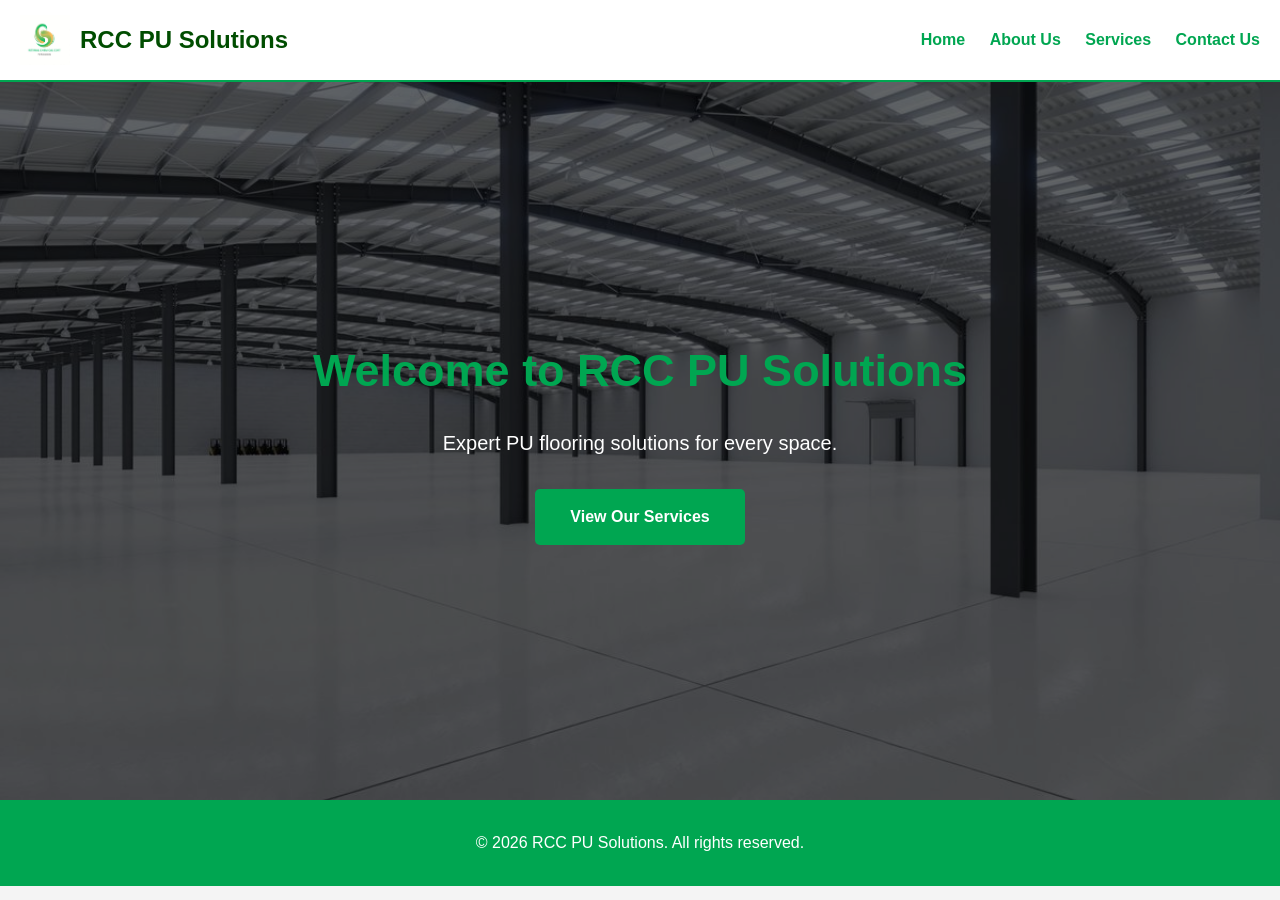
<file: index.html>
<!DOCTYPE html>
<html lang="en">
<head>
    <meta charset="UTF-8">
    <meta name="viewport" content="width=device-width, initial-scale=1.0">
    <title>RCC PU Solutions | Professional Flooring</title>
    <link rel="stylesheet" href="style.css">
</head>
<body>

<header>
    <div class="header-left">
        <img src="logo.png" alt="RCC PU Solutions Logo">
        <span class="company-name">RCC PU Solutions</span>
    </div>
    <nav>
        <a href="index.html">Home</a>
        <a href="about.html">About Us</a>
        <a href="services.html">Services</a>
        <a href="contact.html">Contact Us</a>
    </nav>
</header>

<section class="home-main">
    <div class="hero-content">
        <h1>Welcome to RCC PU Solutions</h1>
        <p>Expert PU flooring solutions for every space.</p>
        <a href="services.html" class="button">View Our Services</a>
    </div>
</section>

<footer>
    &copy; 2026 RCC PU Solutions. All rights reserved.
</footer>

</body>
</html>
</file>
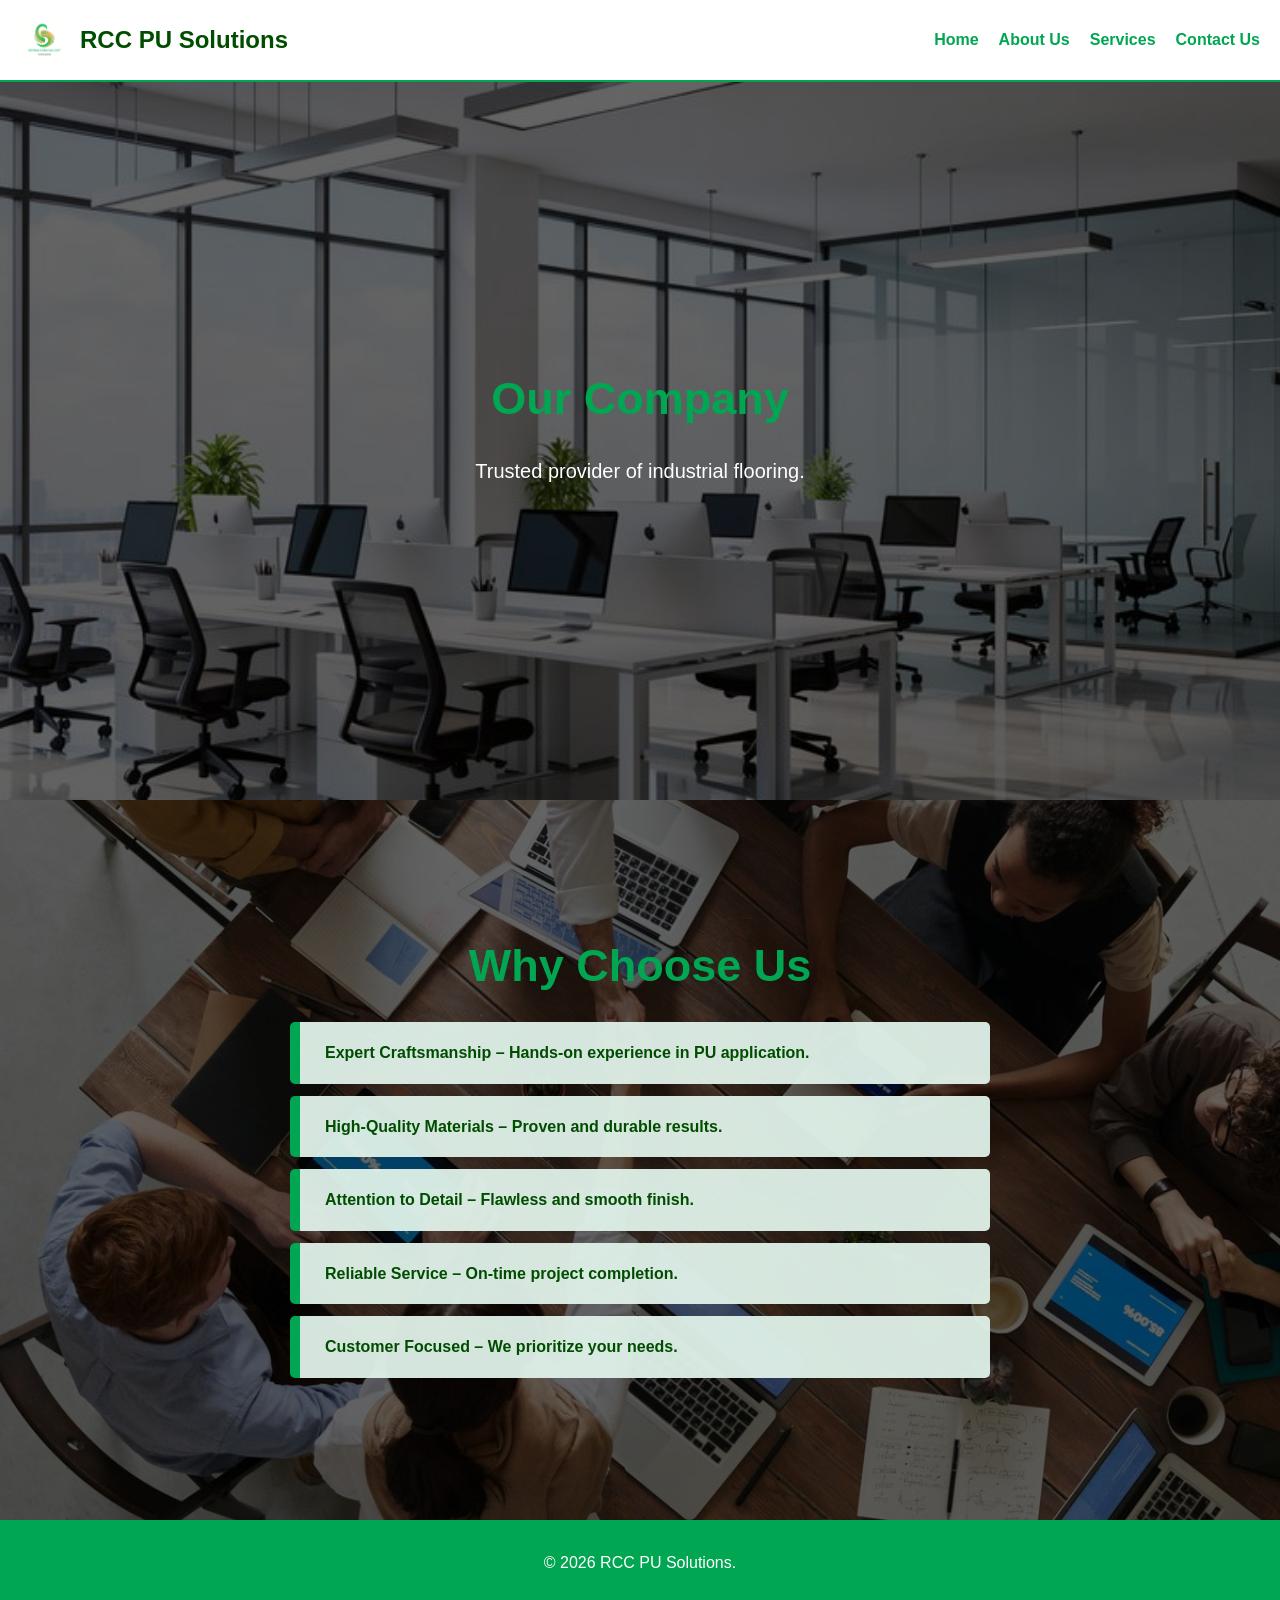
<file: about.html>
<!DOCTYPE html>
<html lang="en">
<head>
    <meta charset="UTF-8">
    <meta name="viewport" content="width=device-width, initial-scale=1.0">
    <title>About Us | RCC PU Solutions</title>
    <link rel="stylesheet" href="style.css?v=5">
</head>
<body>
<header>
    <div class="header-left"><img src="logo.png" alt="Logo"><span class="company-name">RCC PU Solutions</span></div>
    <nav><a href="index.html">Home</a><a href="about.html">About Us</a><a href="services.html">Services</a><a href="contact.html">Contact Us</a></nav>
</header>
<section class="hero-section company-bg"><div class="hero-content"><h1>Our Company</h1><p>Trusted provider of industrial flooring.</p></div></section>
<section class="hero-section chooseus-bg">
    <div class="hero-content">
        <h1>Why Choose Us</h1>
        <ul>
            <li>Expert Craftsmanship – Hands-on experience in PU application.</li>
            <li>High-Quality Materials – Proven and durable results.</li>
            <li>Attention to Detail – Flawless and smooth finish.</li>
            <li>Reliable Service – On-time project completion.</li>
            <li>Customer Focused – We prioritize your needs.</li>
        </ul>
    </div>
</section>
<footer>&copy; 2026 RCC PU Solutions.</footer>
</body>
</html>
</file>
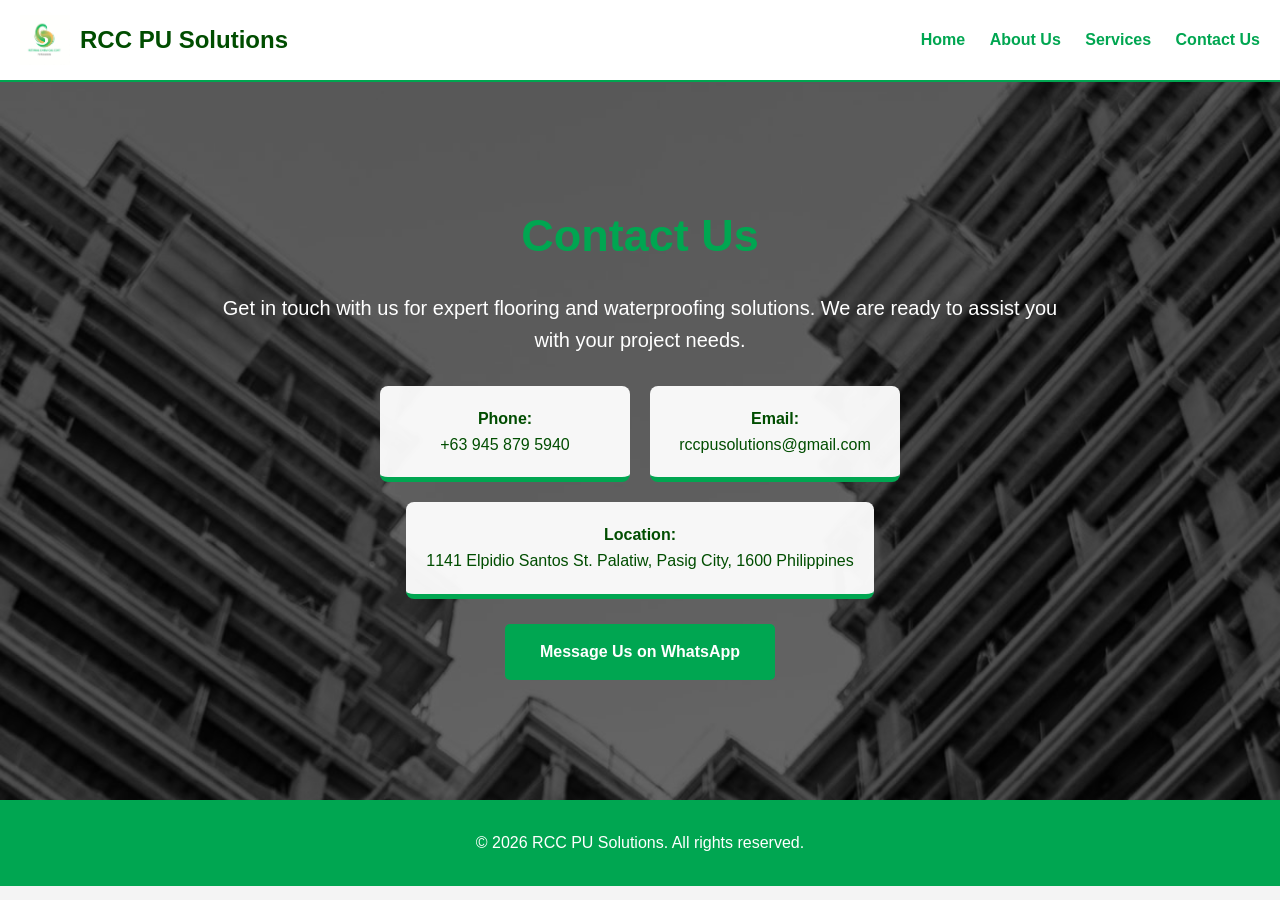
<file: contact.html>
<!DOCTYPE html>
<html lang="en">
<head>
    <meta charset="UTF-8">
    <meta name="viewport" content="width=device-width, initial-scale=1.0">
    <title>Contact Us | RCC PU Solutions</title>
    <link rel="stylesheet" href="style.css?v=7">
</head>
<body>

<header>
    <div class="header-left">
        <img src="logo.png" alt="RCC PU Solutions Logo">
        <span class="company-name">RCC PU Solutions</span>
    </div>
    <nav>
        <a href="index.html">Home</a>
        <a href="about.html">About Us</a>
        <a href="services.html">Services</a>
        <a href="contact.html">Contact Us</a>
    </nav>
</header>

<section class="hero-section contact-bg">
    <div class="hero-content">
        <h1>Contact Us</h1>
        <p>Get in touch with us for expert flooring and waterproofing solutions. We are ready to assist you with your project needs.</p>
        
        <div class="contact-info-container">
            <div class="contact-item">
                <strong>Phone:</strong> <br> +63 945 879 5940
            </div>
            <div class="contact-item">
                <strong>Email:</strong> <br> rccpusolutions@gmail.com
            </div>
            <div class="contact-item">
                <strong>Location:</strong> <br> 1141 Elpidio Santos St. Palatiw, Pasig City, 1600 Philippines
            </div>
        </div>

        <br>
        <a href="https://wa.me/639458795940" class="button" target="_blank">Message Us on WhatsApp</a>
    </div>
</section>

<footer>
    &copy; 2026 RCC PU Solutions. All rights reserved.
</footer>

</body>
</html>
</file>
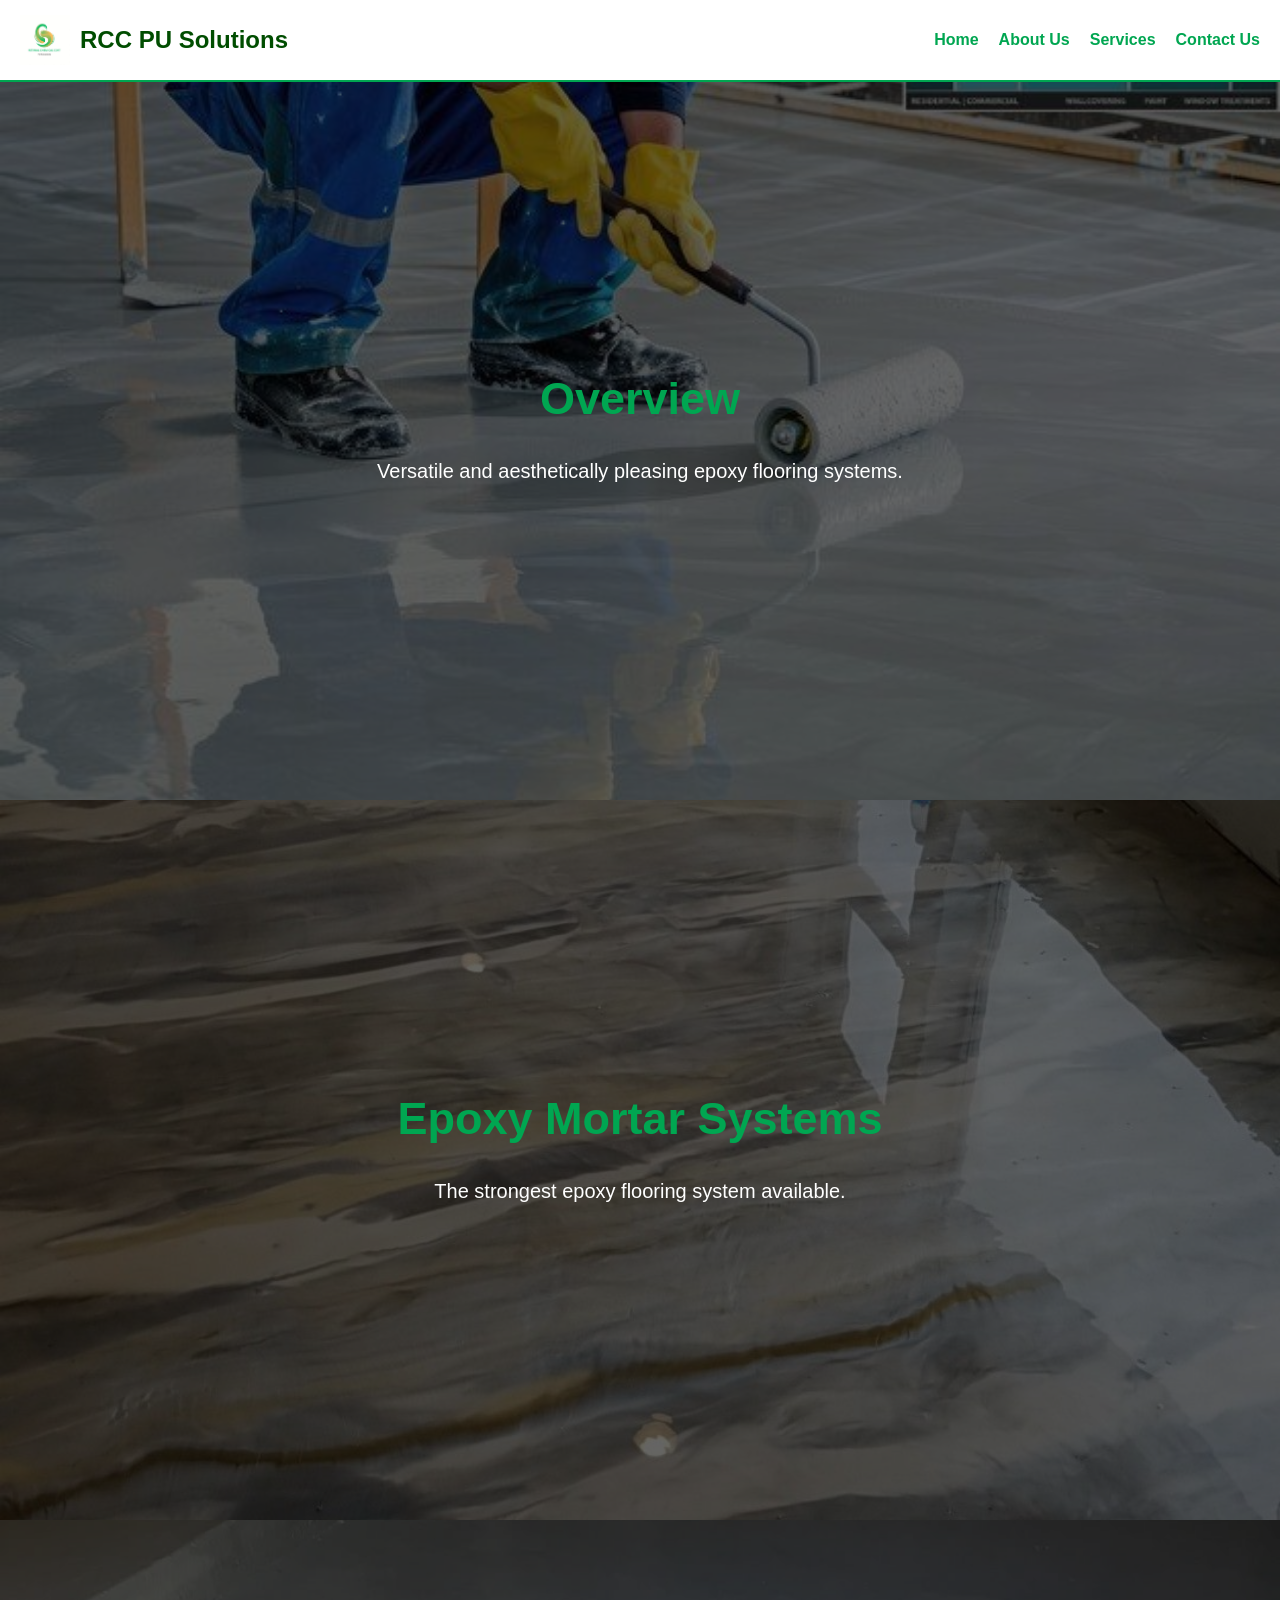
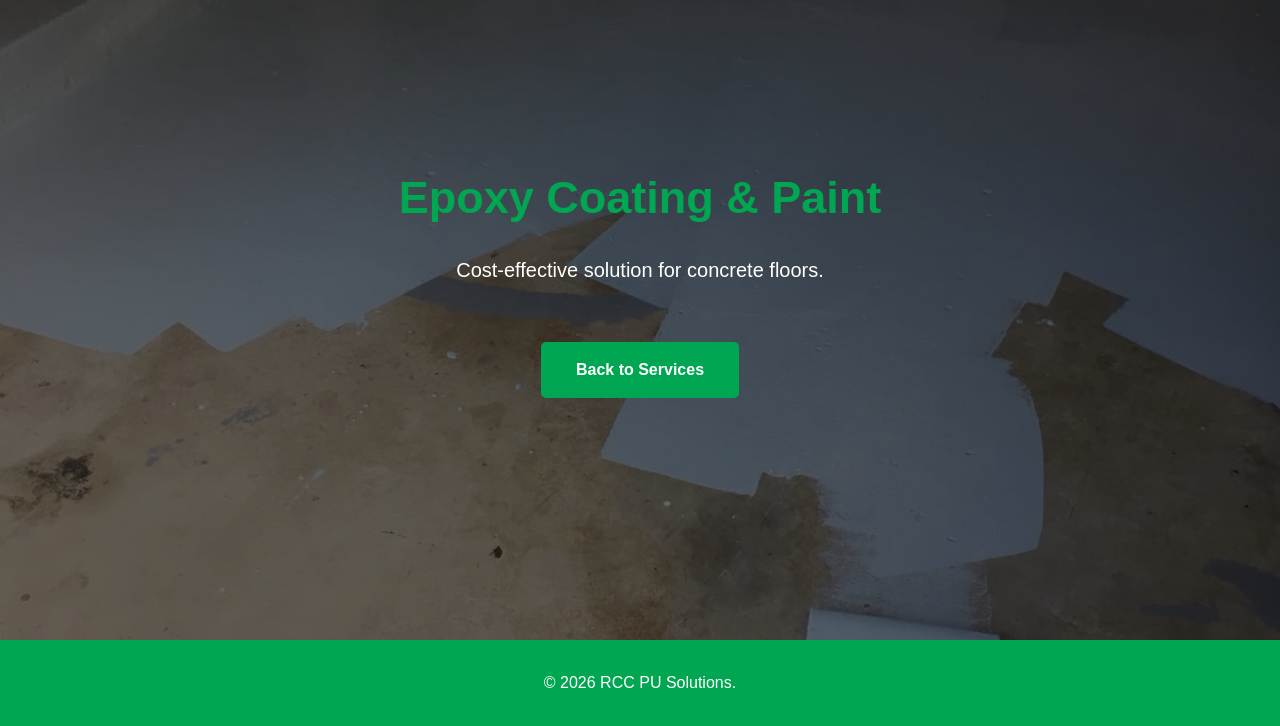
<file: epoxy-flooring.html>
<!DOCTYPE html>
<html lang="en">
<head>
    <meta charset="UTF-8">
    <meta name="viewport" content="width=device-width, initial-scale=1.0">
    <title>Epoxy Flooring Solutions | RCC PU Solutions</title>
    <link rel="stylesheet" href="style.css?v=5">
</head>
<body>
<header>
    <div class="header-left">
        <img src="logo.png" alt="RCC PU Solutions Logo">
        <span class="company-name">RCC PU Solutions</span>
    </div>
    <nav><a href="index.html">Home</a><a href="about.html">About Us</a><a href="services.html">Services</a><a href="contact.html">Contact Us</a></nav>
</header>
<section class="hero-section epoxy-overview-bg">
    <div class="hero-content"><h1>Overview</h1><p>Versatile and aesthetically pleasing epoxy flooring systems.</p></div>
</section>
<section class="hero-section epoxy-mortar-bg">
    <div class="hero-content"><h1>Epoxy Mortar Systems</h1><p>The strongest epoxy flooring system available.</p></div>
</section>
<section class="hero-section epoxy-paint-bg">
    <div class="hero-content"><h1>Epoxy Coating & Paint</h1><p>Cost-effective solution for concrete floors.</p><br><a href="services.html" class="button">Back to Services</a></div>
</section>
<footer>&copy; 2026 RCC PU Solutions.</footer>
</body>
</html>
</file>
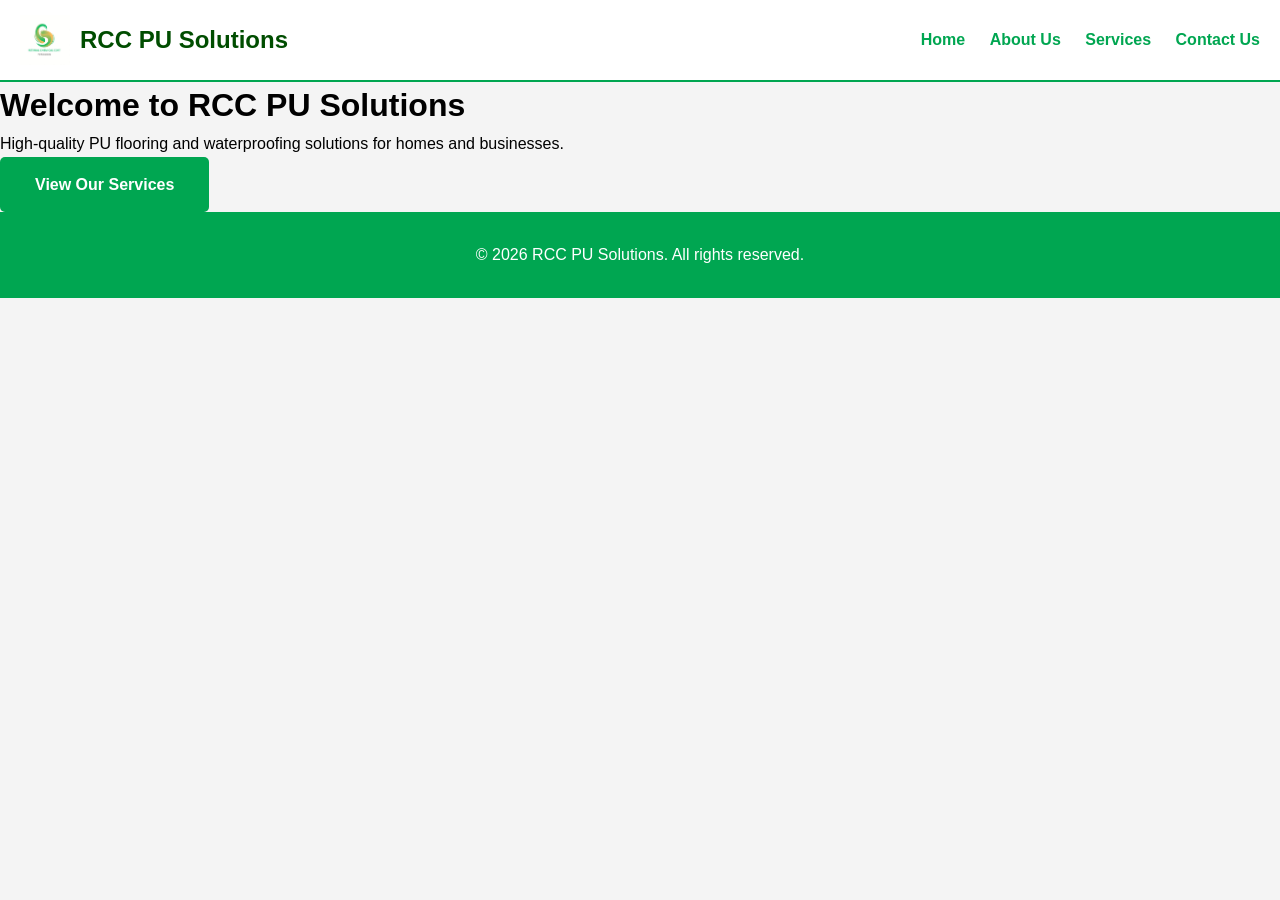
<file: Home.html>
<!DOCTYPE html>
<html lang="en">
<head>
<meta charset="UTF-8">
<meta name="viewport" content="width=device-width, initial-scale=1.0">
<title>RCC PU Solutions | Home</title>
<link rel="stylesheet" href="style.css">
</head>
<body>
<header>
    <div class="header-left">
        <img src="logo.png" alt="RCC PU Solutions Logo">
        <span class="company-name">RCC PU Solutions</span>
    </div>
    <nav>
        <a href="index.html">Home</a>
        <a href="about.html">About Us</a>
        <a href="services.html">Services</a>
        <a href="contact.html">Contact Us</a>
    </nav>
</header>

<main>
    <h1>Welcome to RCC PU Solutions</h1>
    <p>High-quality PU flooring and waterproofing solutions for homes and businesses.</p>
    <a href="services.html" class="button">View Our Services</a>
</main>

<footer>
    &copy; 2026 RCC PU Solutions. All rights reserved.
</footer>
</body>
</html>
</file>
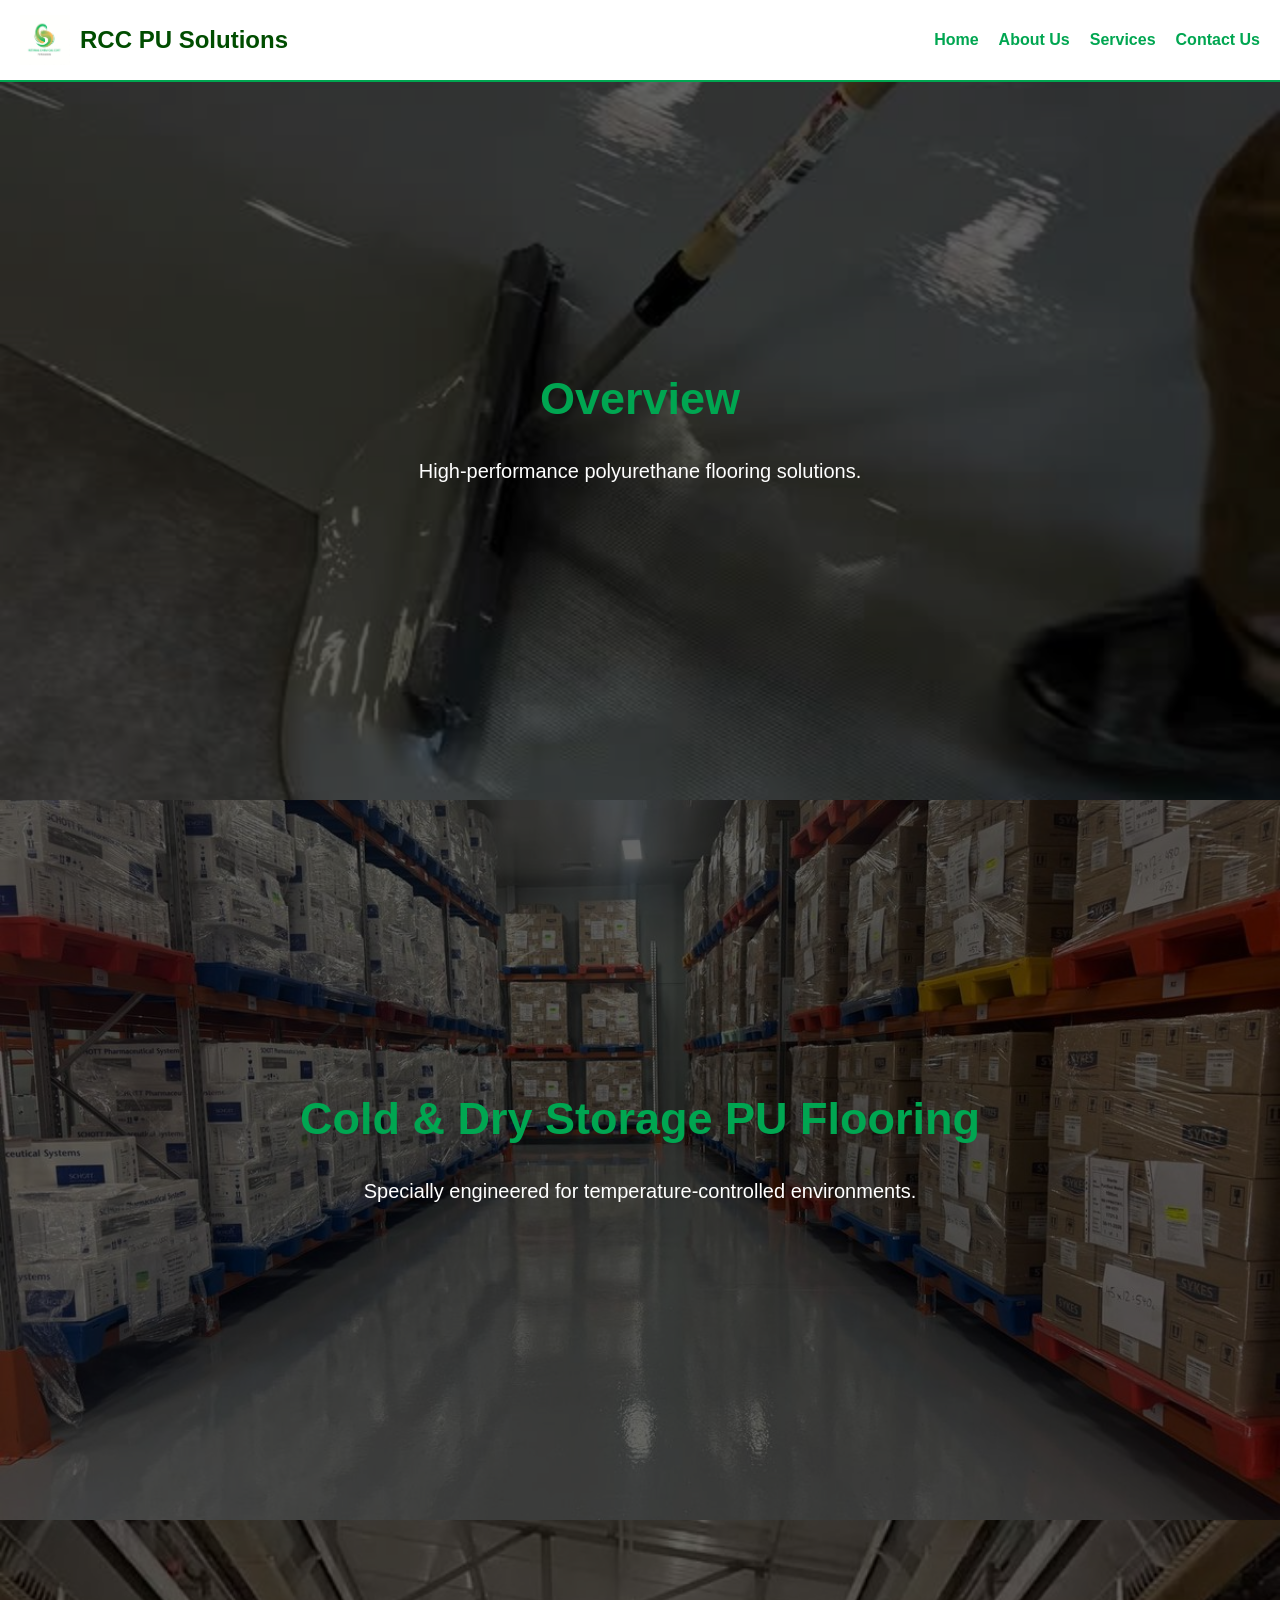
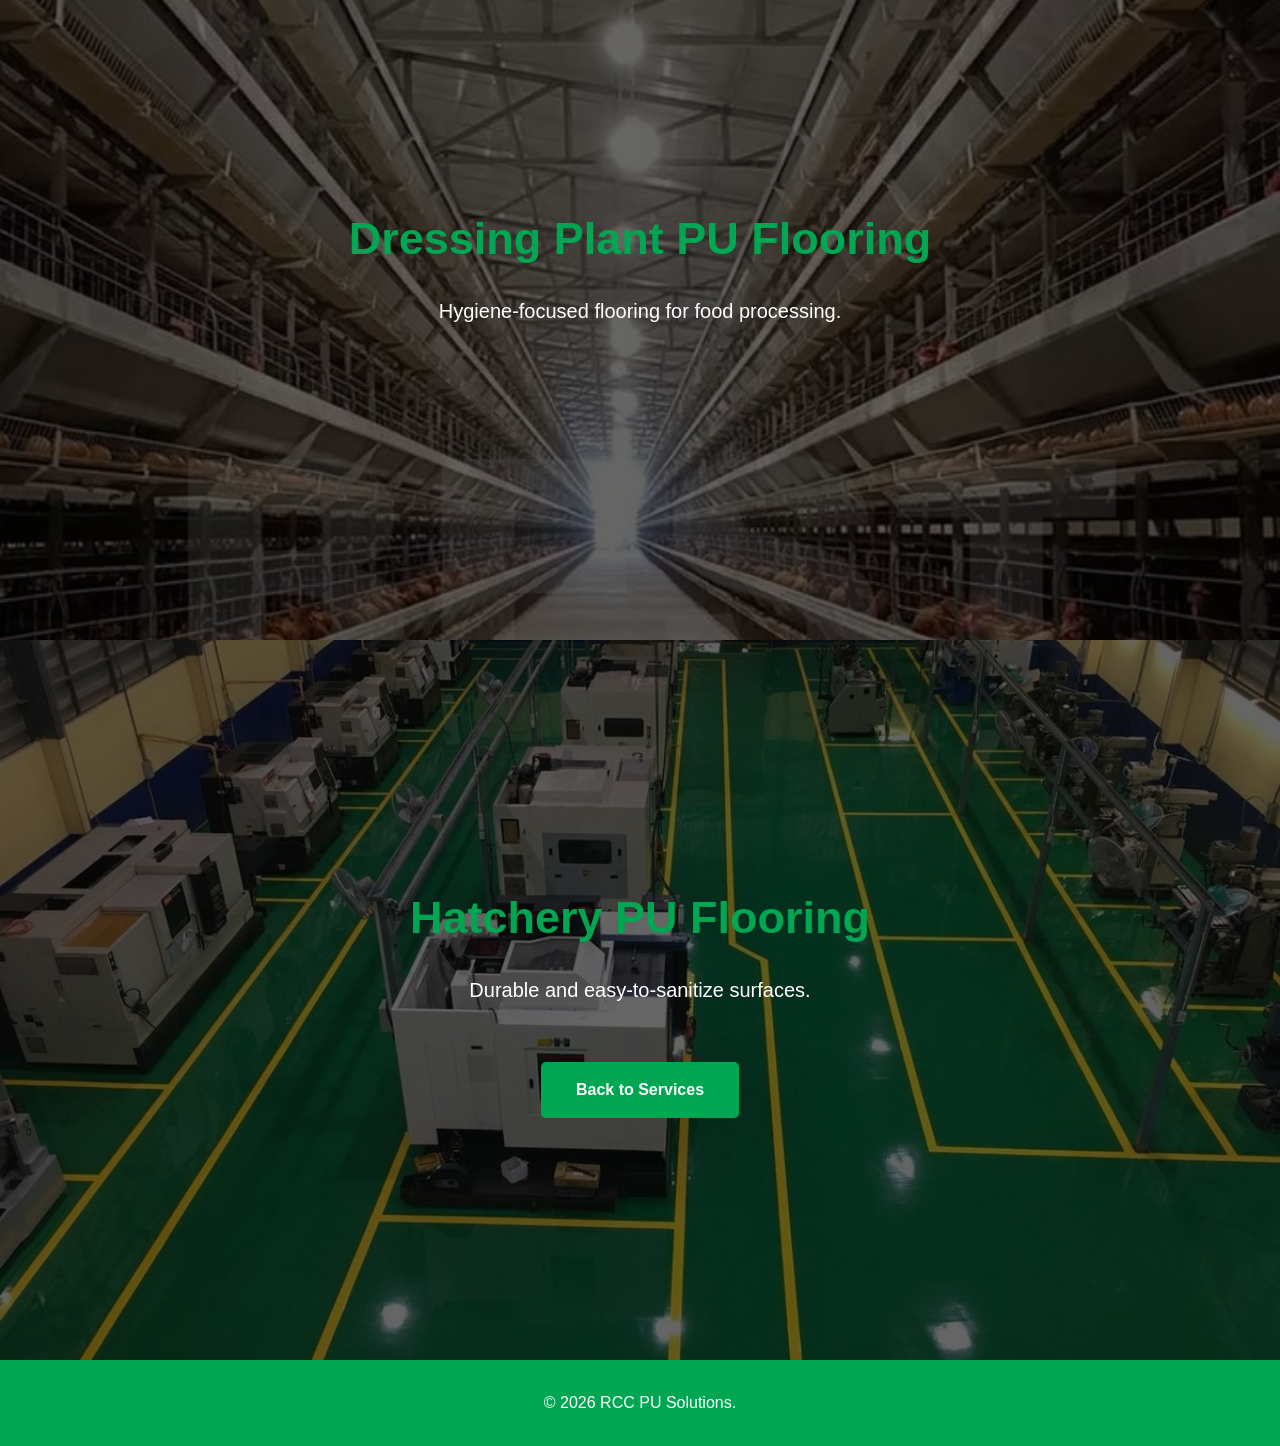
<file: pu-flooring.html>
<!DOCTYPE html>
<html lang="en">
<head>
    <meta charset="UTF-8">
    <meta name="viewport" content="width=device-width, initial-scale=1.0">
    <title>PU Flooring Systems | RCC PU Solutions</title>
    <link rel="stylesheet" href="style.css?v=5">
</head>
<body>
<header>
    <div class="header-left">
        <img src="logo.png" alt="RCC PU Solutions Logo">
        <span class="company-name">RCC PU Solutions</span>
    </div>
    <nav><a href="index.html">Home</a><a href="about.html">About Us</a><a href="services.html">Services</a><a href="contact.html">Contact Us</a></nav>
</header>
<section class="hero-section pu-overview-bg">
    <div class="hero-content"><h1>Overview</h1><p>High-performance polyurethane flooring solutions.</p></div>
</section>
<section class="hero-section coldstorage-bg">
    <div class="hero-content"><h1>Cold & Dry Storage PU Flooring</h1><p>Specially engineered for temperature-controlled environments.</p></div>
</section>
<section class="hero-section dressingplant-bg">
    <div class="hero-content"><h1>Dressing Plant PU Flooring</h1><p>Hygiene-focused flooring for food processing.</p></div>
</section>
<section class="hero-section hatchery-bg">
    <div class="hero-content"><h1>Hatchery PU Flooring</h1><p>Durable and easy-to-sanitize surfaces.</p><br><a href="services.html" class="button">Back to Services</a></div>
</section>
<footer>&copy; 2026 RCC PU Solutions.</footer>
</body>
</html>
</file>
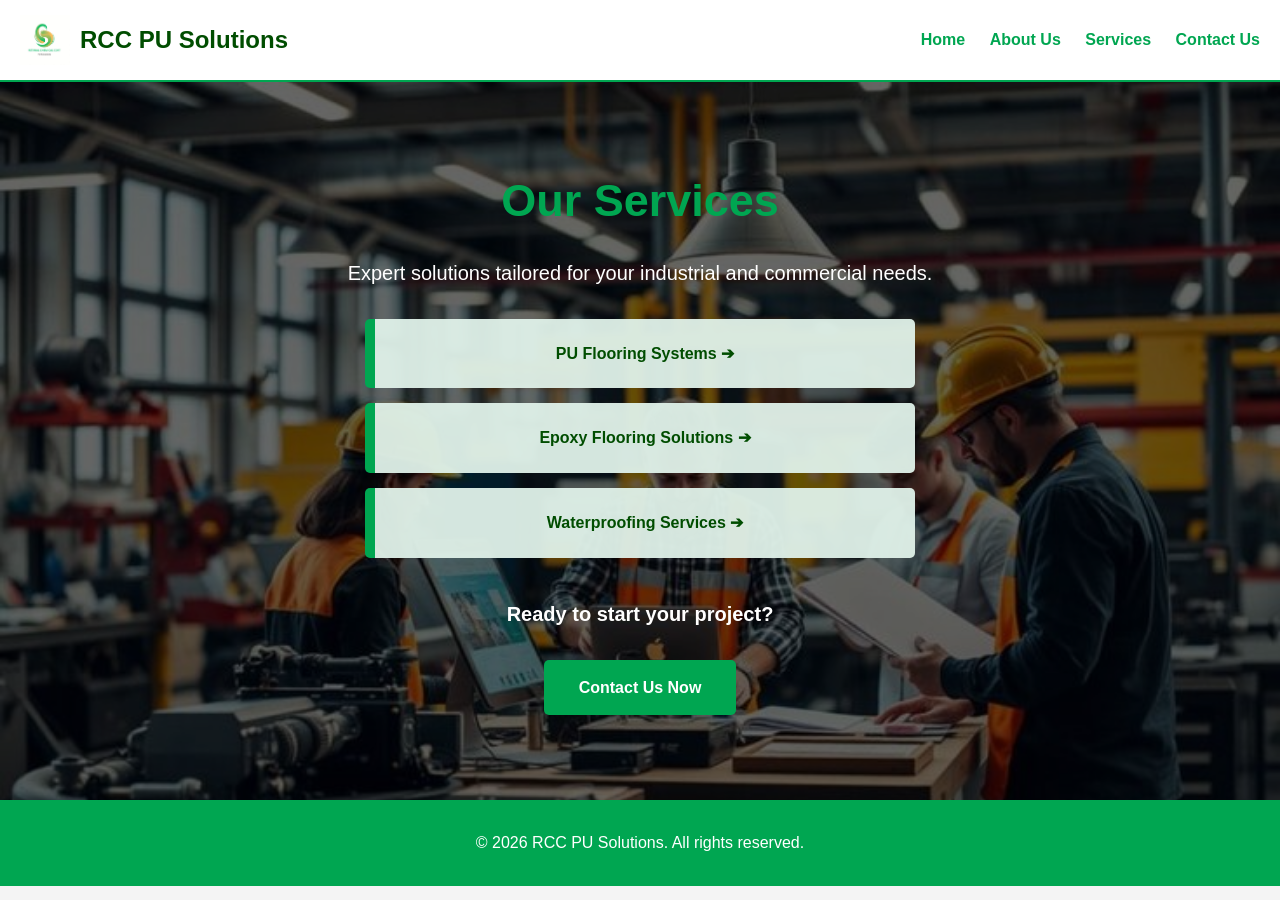
<file: services.html>
<!DOCTYPE html>
<html lang="en">
<head>
    <meta charset="UTF-8">
    <meta name="viewport" content="width=device-width, initial-scale=1.0">
    <title>Our Services | RCC PU Solutions</title>
    <link rel="stylesheet" href="style.css">
</head>
<body>

<header>
    <div class="header-left">
        <img src="logo.png" alt="RCC PU Solutions Logo">
        <span class="company-name">RCC PU Solutions</span>
    </div>
    <nav>
        <a href="index.html">Home</a>
        <a href="about.html">About Us</a>
        <a href="services.html">Services</a>
        <a href="contact.html">Contact Us</a>
    </nav>
</header>

<section class="hero-section services-bg">
    <div class="hero-content">
        <h1>Our Services</h1>
        <p>Expert solutions tailored for your industrial and commercial needs.</p>
        
        <div style="margin-top: 30px;">
            <a href="pu-flooring.html" class="services-list-bar">PU Flooring Systems ➔</a>
            <a href="epoxy-flooring.html" class="services-list-bar">Epoxy Flooring Solutions ➔</a>
            <a href="waterproofing.html" class="services-list-bar">Waterproofing Services ➔</a>
        </div>

        <div style="margin-top: 40px;">
            <p style="font-weight: bold;">Ready to start your project?</p>
            <a href="contact.html" class="button">Contact Us Now</a>
        </div>
    </div>
</section>

<footer>
    &copy; 2026 RCC PU Solutions. All rights reserved.
</footer>

</body>
</html>
</file>
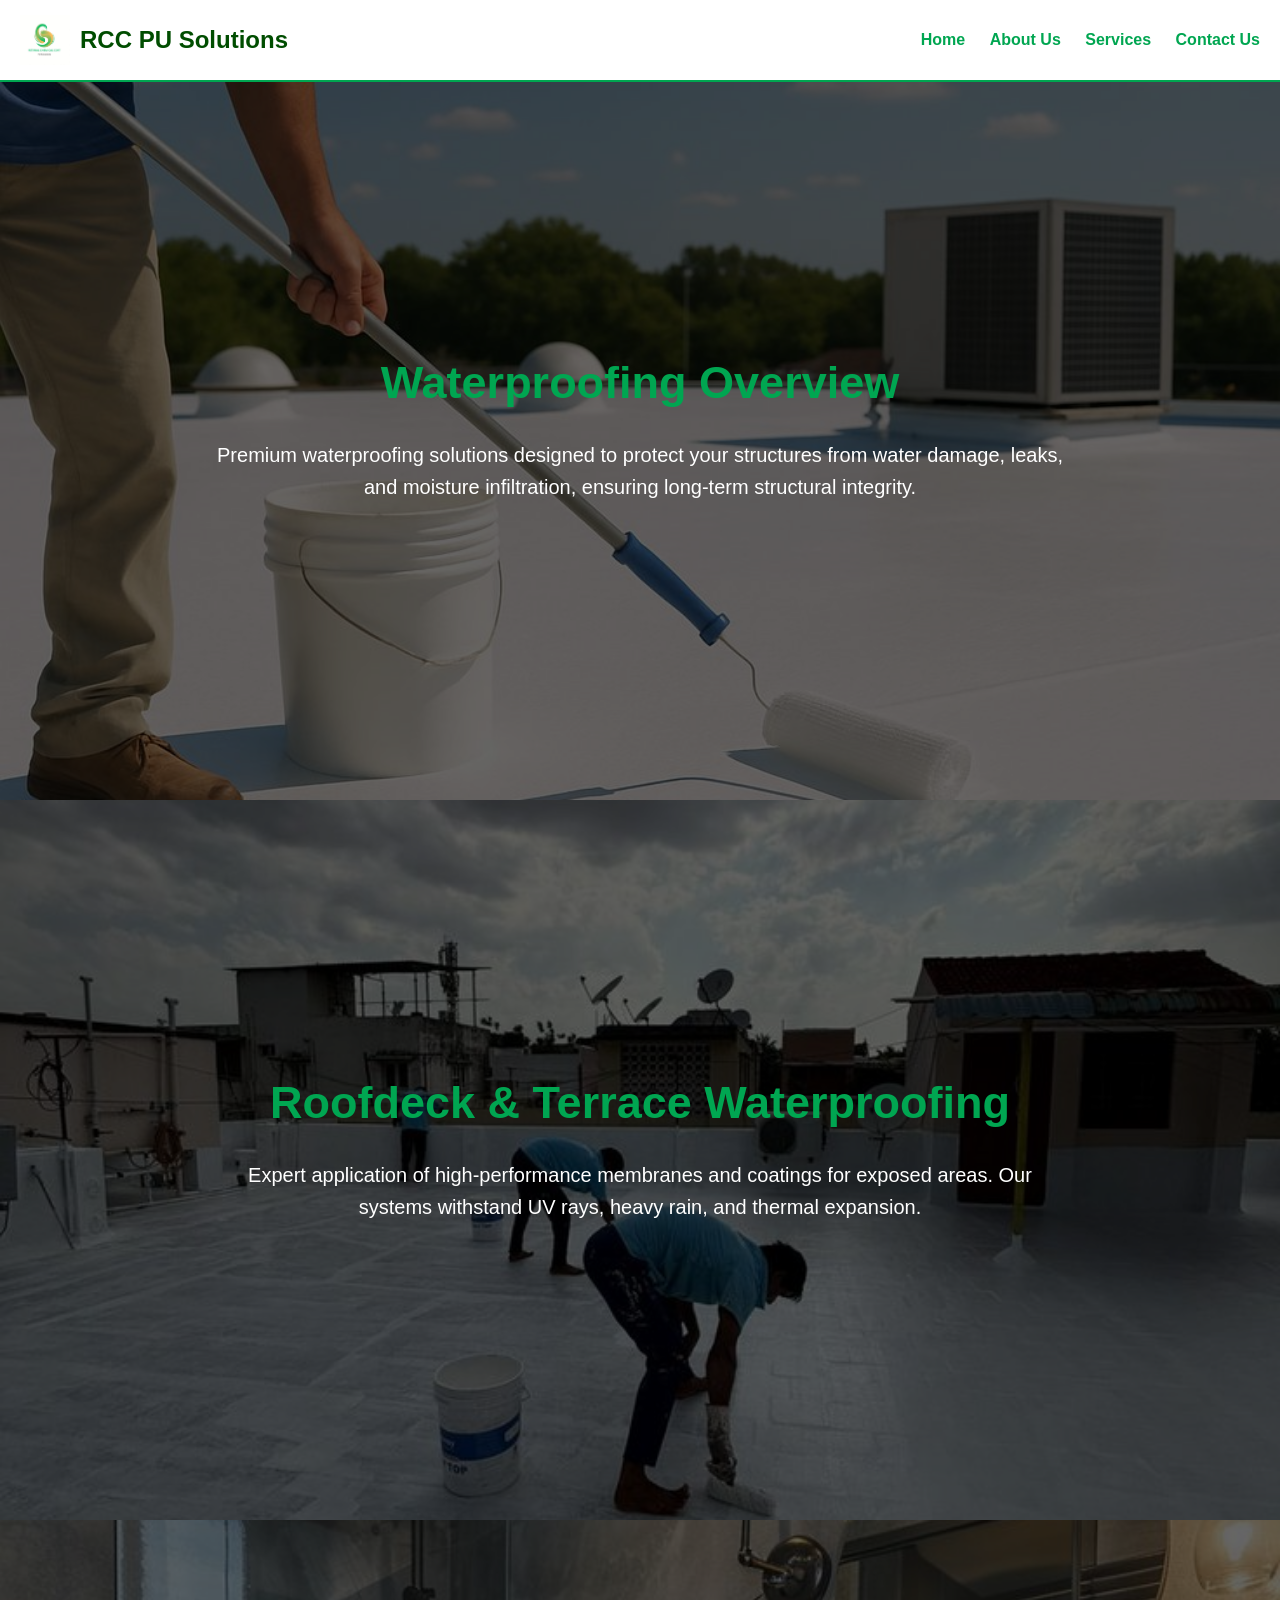
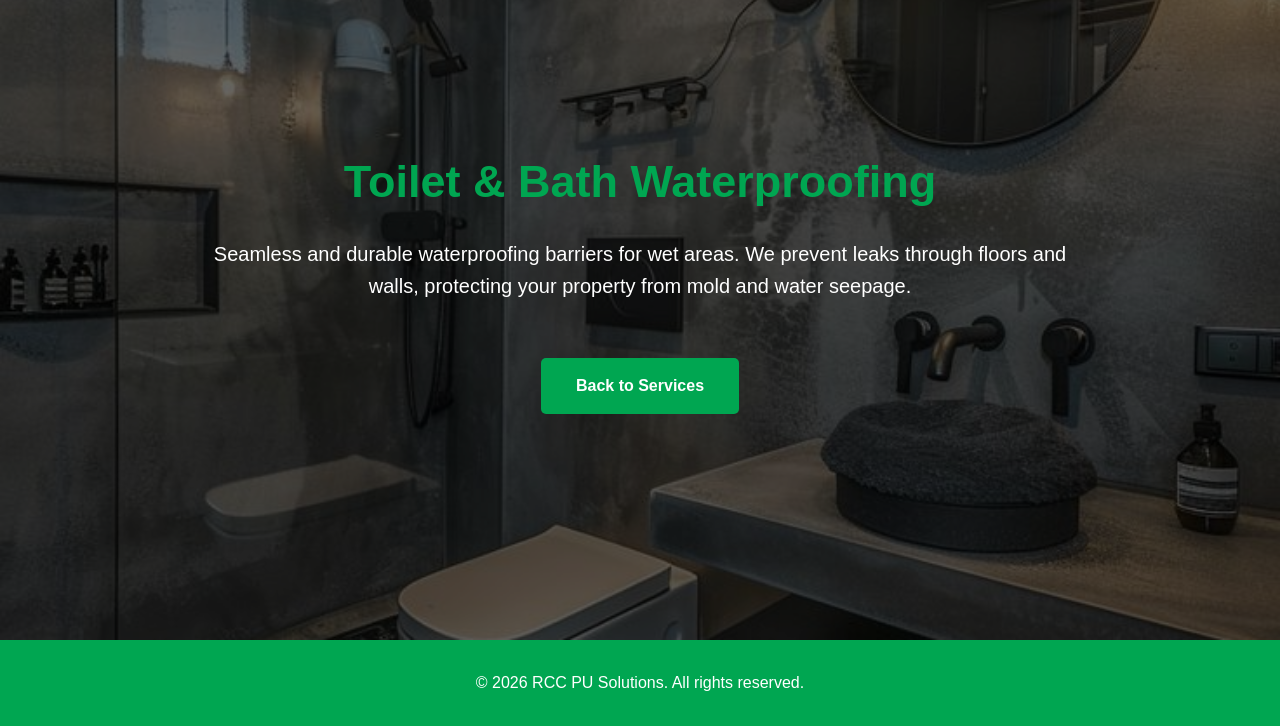
<file: waterproofing.html>
<!DOCTYPE html>
<html lang="en">
<head>
    <meta charset="UTF-8">
    <meta name="viewport" content="width=device-width, initial-scale=1.0">
    <title>Waterproofing Services | RCC PU Solutions</title>
    <link rel="stylesheet" href="style.css?v=6">
</head>
<body>

<header>
    <div class="header-left">
        <img src="logo.png" alt="RCC PU Solutions Logo">
        <span class="company-name">RCC PU Solutions</span>
    </div>
    <nav>
        <a href="index.html">Home</a>
        <a href="about.html">About Us</a>
        <a href="services.html">Services</a>
        <a href="contact.html">Contact Us</a>
    </nav>
</header>

<section class="hero-section waterproofing-overview-bg">
    <div class="hero-content">
        <h1>Waterproofing Overview</h1>
        <p>Premium waterproofing solutions designed to protect your structures from water damage, leaks, and moisture infiltration, ensuring long-term structural integrity.</p>
    </div>
</section>

<section class="hero-section roofdeck-bg">
    <div class="hero-content">
        <h1>Roofdeck & Terrace Waterproofing</h1>
        <p>Expert application of high-performance membranes and coatings for exposed areas. Our systems withstand UV rays, heavy rain, and thermal expansion.</p>
    </div>
</section>

<section class="hero-section toilet-bath-bg">
    <div class="hero-content">
        <h1>Toilet & Bath Waterproofing</h1>
        <p>Seamless and durable waterproofing barriers for wet areas. We prevent leaks through floors and walls, protecting your property from mold and water seepage.</p>
        <br>
        <a href="services.html" class="button">Back to Services</a>
    </div>
</section>

<footer>
    &copy; 2026 RCC PU Solutions. All rights reserved.
</footer>

</body>
</html>
</file>
<file: style.css>
/* ============================================================ */
/* 1. RESET & GLOBAL STYLES */
/* ============================================================ */
* {
    margin: 0;
    padding: 0;
    box-sizing: border-box;
}

body, html {
    height: 100%;
    font-family: Arial, sans-serif;
    line-height: 1.6;
    background-color: #f4f4f4;
}

/* ============================================================ */
/* 2. FIXED HEADER & NAV (LOCKED) */
/* ============================================================ */
header {
    display: flex;
    justify-content: space-between;
    align-items: center;
    padding: 15px 20px;
    background-color: #ffffff;
    border-bottom: 2px solid #00a651;
    position: fixed;
    top: 0; left: 0; width: 100%;
    z-index: 1000;
}

body { padding-top: 80px; }

.header-left { display: flex; align-items: center; }
.header-left img { height: 50px; margin-right: 10px; }
.company-name { font-size: 24px; font-weight: bold; color: #004d00; }

nav a {
    color: #00a651 !important;
    text-decoration: none !important;
    margin-left: 20px;
    font-weight: bold;
}

/* ============================================================ */
/* 3. HERO & BACKGROUND LOGIC (ALL DEVICES) */
/* ============================================================ */
.home-main, .hero-section, .services-bg, .pu-overview-bg, 
.company-bg, .mission-bg, .chooseus-bg, .coldstorage-bg, 
.dressingplant-bg, .hatchery-bg, .epoxy-overview-bg, 
.epoxy-mortar-bg, .epoxy-paint-bg, .waterproofing-overview-bg, 
.roofdeck-bg, .toilet-bath-bg, .contact-bg {
    min-height: 80vh;
    display: flex !important;
    justify-content: center;
    align-items: center;
    text-align: center;
    position: relative;
    background-size: cover !important;
    background-position: center center !important;
    background-repeat: no-repeat !important;
    background-attachment: scroll !important;
}

/* Dark Overlays para mabasa ang text sa ibabaw ng images */
.home-main::before, .hero-section::before, .services-bg::before, 
[class*="-bg"]::before {
    content: "";
    position: absolute;
    width: 100%; height: 100%;
    background-color: rgba(0,0,0,0.6);
    top: 0; left: 0; z-index: 0;
}

.hero-content { position: relative; z-index: 1; max-width: 900px; padding: 20px; width: 100%; }
.hero-content h1 { font-size: 45px; margin-bottom: 20px; color: #00a651; font-weight: bold; }
.hero-content p { font-size: 20px; margin-bottom: 30px; color: white !important; }

/* ============================================================ */
/* 4. BACKGROUND IMAGE MAPPING (FORCE LOAD) */
/* ============================================================ */

/* Main Pages */
.home-main { background-image: url('home-bg.jpg') !important; }
.services-bg { background-image: url('services-bg.jpg') !important; }
.company-bg { background-image: url('company-bg.jpg') !important; }
.mission-bg { background-image: url('mission-bg.jpg') !important; }
.chooseus-bg { background-image: url('chooseus-bg.jpg') !important; }

/* PU Flooring */
.pu-overview-bg { background-image: url('pu-overview-bg.jpg') !important; }
.coldstorage-bg { background-image: url('coldstorage-bg.jpg') !important; }
.dressingplant-bg { background-image: url('dressingplant-bg.jpg') !important; }
.hatchery-bg { background-image: url('hatchery-bg.jpg') !important; }

/* Epoxy Flooring */
.epoxy-overview-bg { background-image: url('epoxy-overview-bg.jpg') !important; }
.epoxy-mortar-bg { background-image: url('epoxy-mortar-bg.jpg') !important; }
.epoxy-paint-bg { background-image: url('epoxy-paint-bg.jpg') !important; }

/* Waterproofing */
.waterproofing-overview-bg { background-image: url('waterproofing-overview-bg.jpg') !important; }
.roofdeck-bg { background-image: url('roofdeck-bg.jpg') !important; }
.toilet-bath-bg { background-image: url('toilet-bath-bg.jpg') !important; }

/* Contact Us */
.contact-bg { background-image: url('contact-bg.jpg') !important; }

/* ============================================================ */
/* 5. WHY CHOOSE US & LIST BARS */
/* ============================================================ */
.chooseus-bg ul { 
    list-style: none !important; 
    padding: 0 !important; 
    max-width: 700px !important; 
    margin: 0 auto !important; 
}

.chooseus-bg ul li {
    display: block !important;
    background-color: rgba(224, 242, 233, 0.95) !important;
    margin: 12px 0 !important; 
    padding: 18px 25px !important; 
    border-radius: 5px !important;
    font-weight: bold !important; 
    color: #004d00 !important; 
    text-align: left !important;
    border-left: 10px solid #00a651 !important;
    font-size: 16px !important;
}

/* ============================================================ */
/* 6. CONTACT PAGE SPECIFIC INFO BOXES */
/* ============================================================ */
.contact-info-container {
    display: flex;
    flex-wrap: wrap;
    justify-content: center;
    gap: 20px;
    margin-top: 30px;
}

.contact-item {
    background-color: rgba(255, 255, 255, 0.95);
    padding: 20px;
    border-radius: 8px;
    min-width: 250px;
    color: #004d00;
    font-size: 16px;
    border-bottom: 5px solid #00a651;
    z-index: 1;
}

/* ============================================================ */
/* 7. BUTTONS & SERVICES BARS */
/* ============================================================ */
.button, a.button {
    display: inline-block !important;
    background-color: #00a651 !important;
    color: white !important;
    padding: 15px 35px !important;
    border-radius: 5px !important;
    text-decoration: none !important;
    font-weight: bold !important;
}

.services-list-bar, a.services-list-bar {
    display: block !important;
    background-color: rgba(224, 242, 233, 0.95) !important;
    color: #004d00 !important;
    padding: 22px !important;
    margin: 15px auto !important;
    max-width: 550px;
    text-decoration: none !important;
    font-weight: bold !important;
    border-left: 10px solid #00a651 !important;
    border-radius: 5px !important;
}

/* ============================================================ */
/* 8. FOOTER & MOBILE RESPONSIVENESS */
/* ============================================================ */
footer { text-align: center; padding: 30px; background-color: #00a651; color: white; }

@media (max-width: 768px) {
    header { flex-direction: column; padding: 10px; }
</file>
